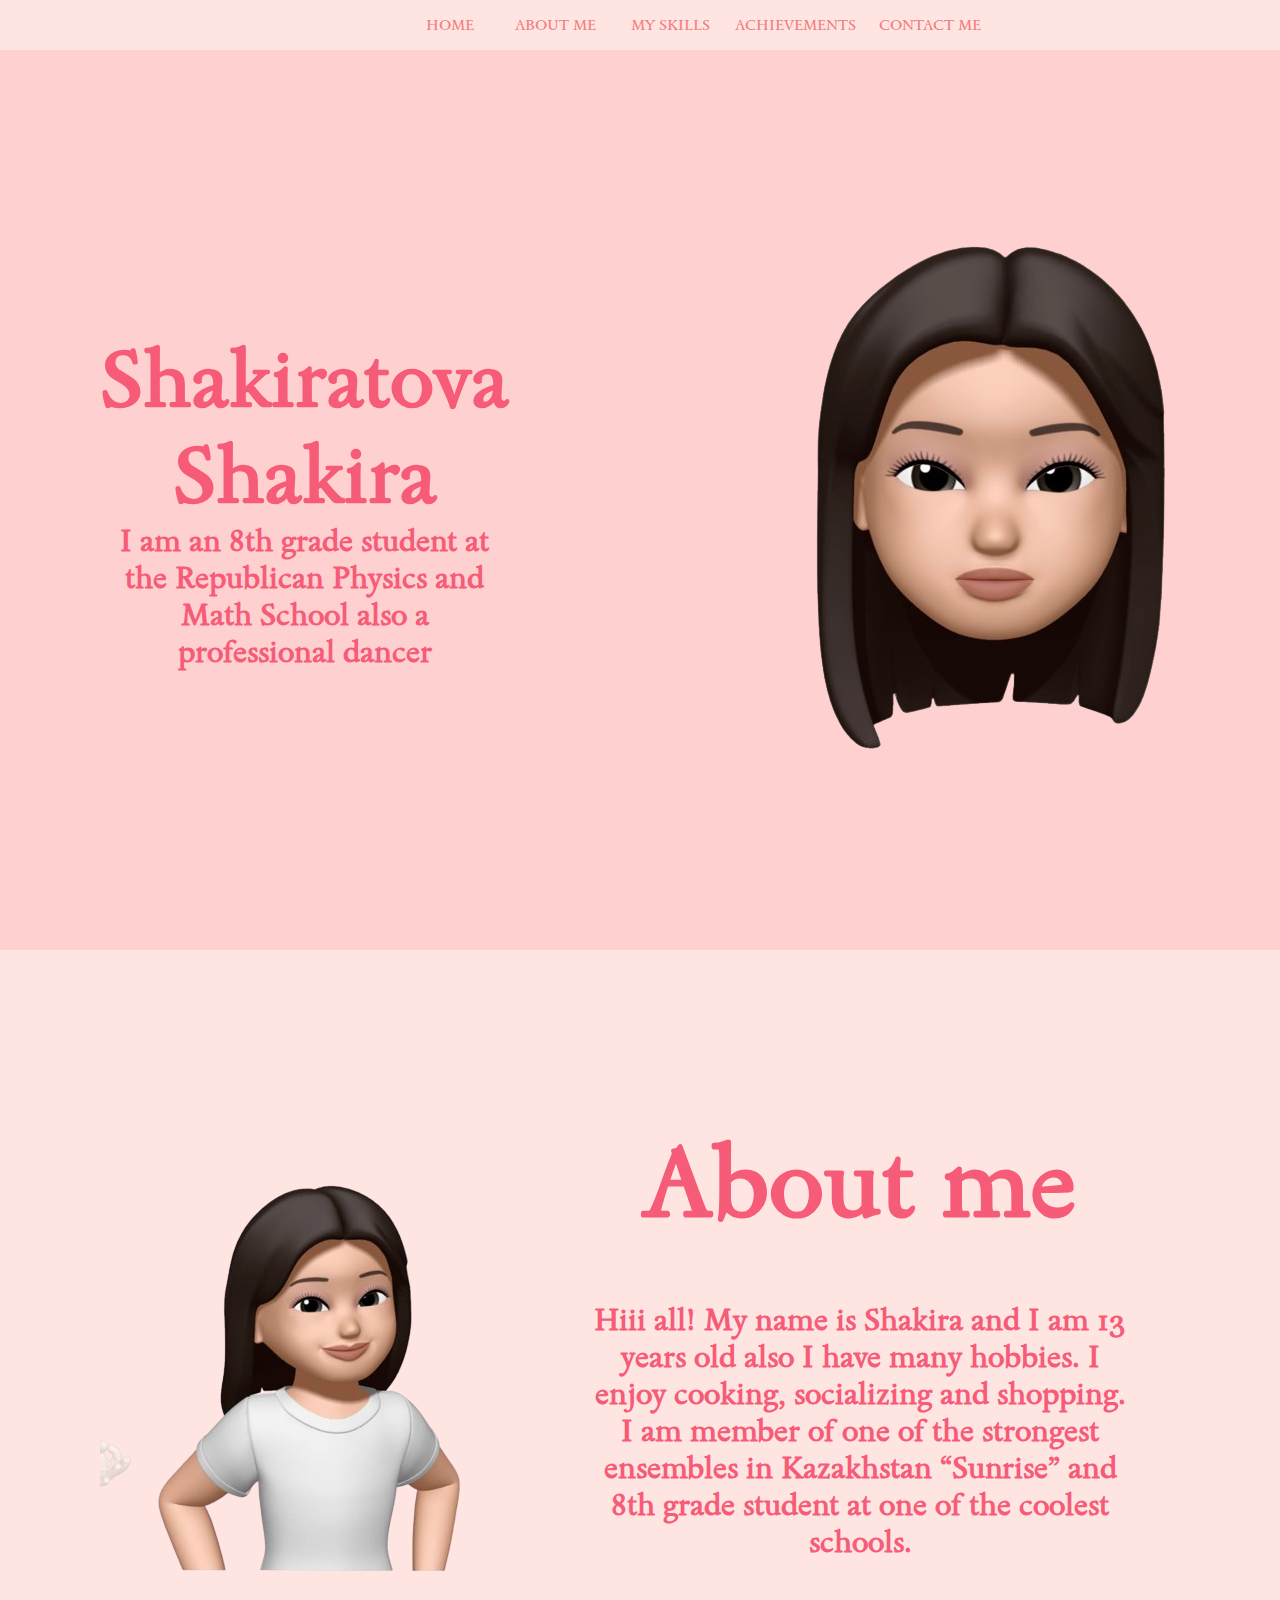
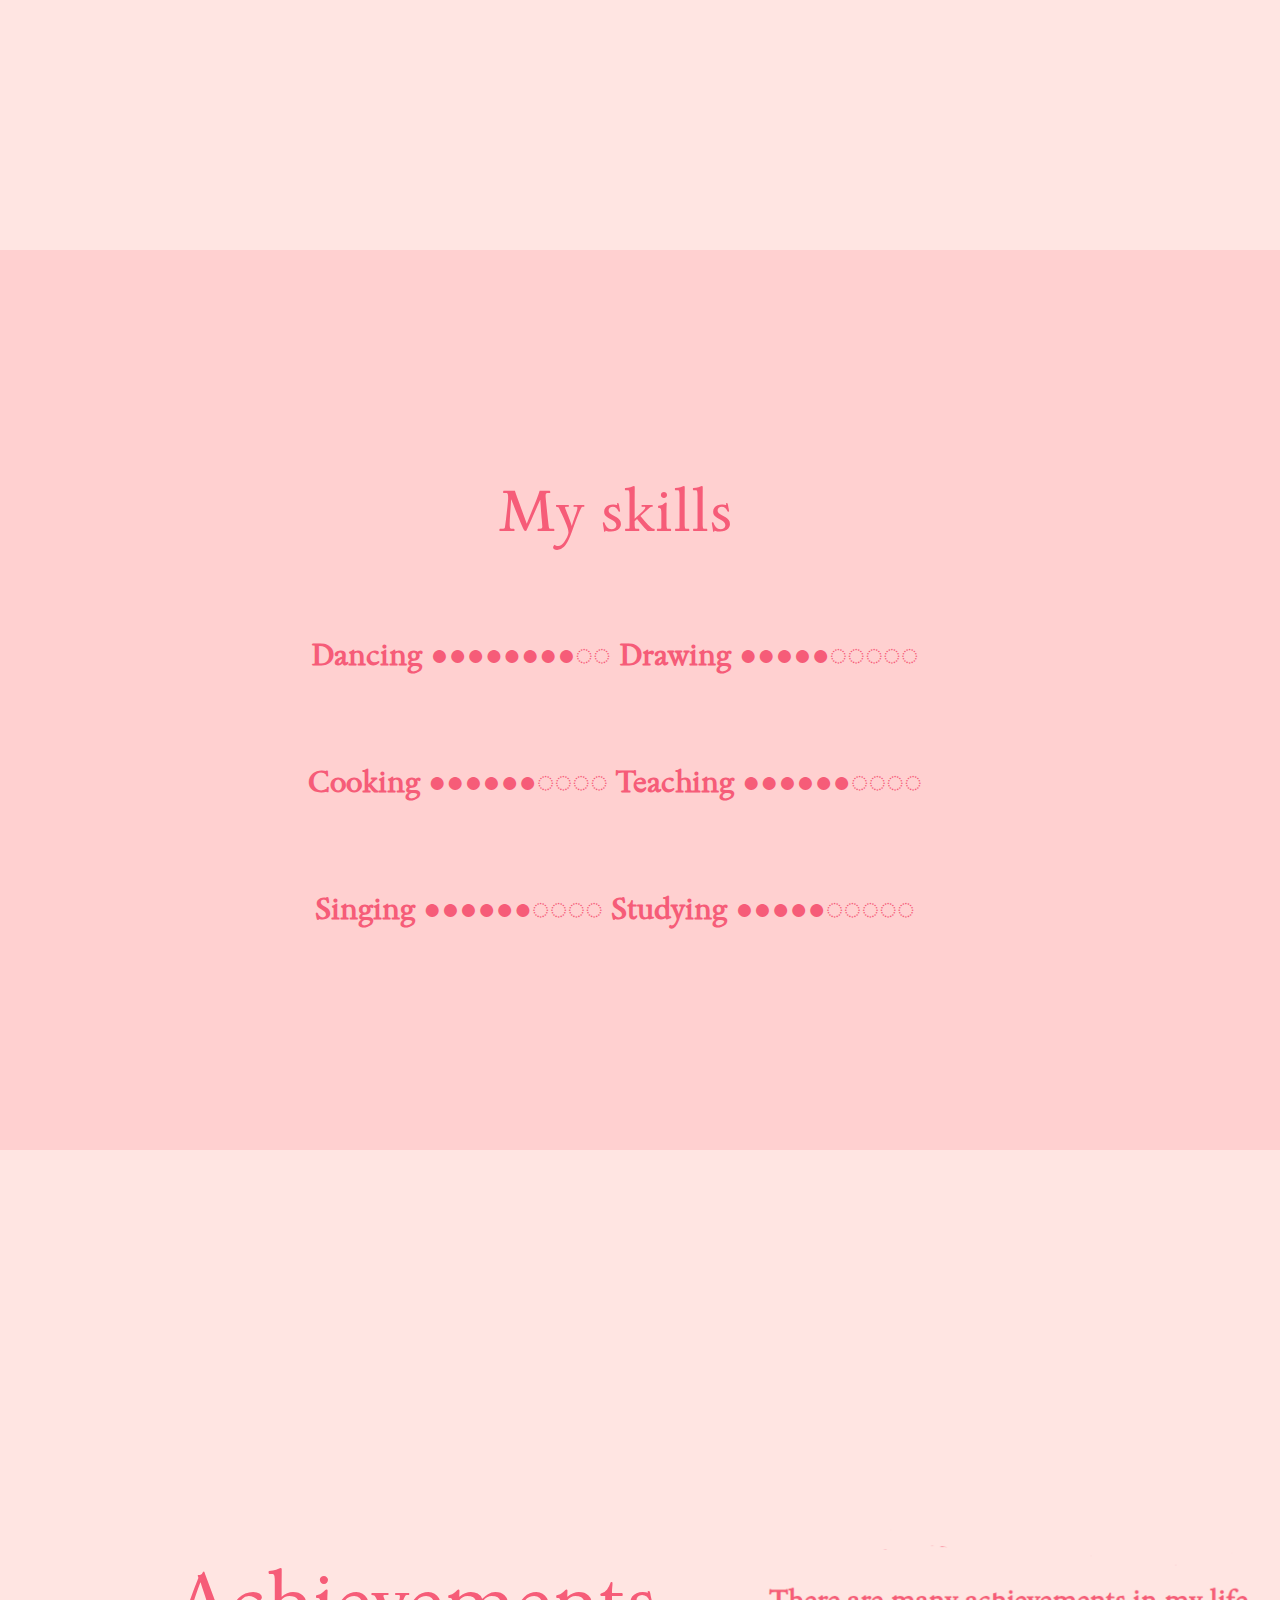
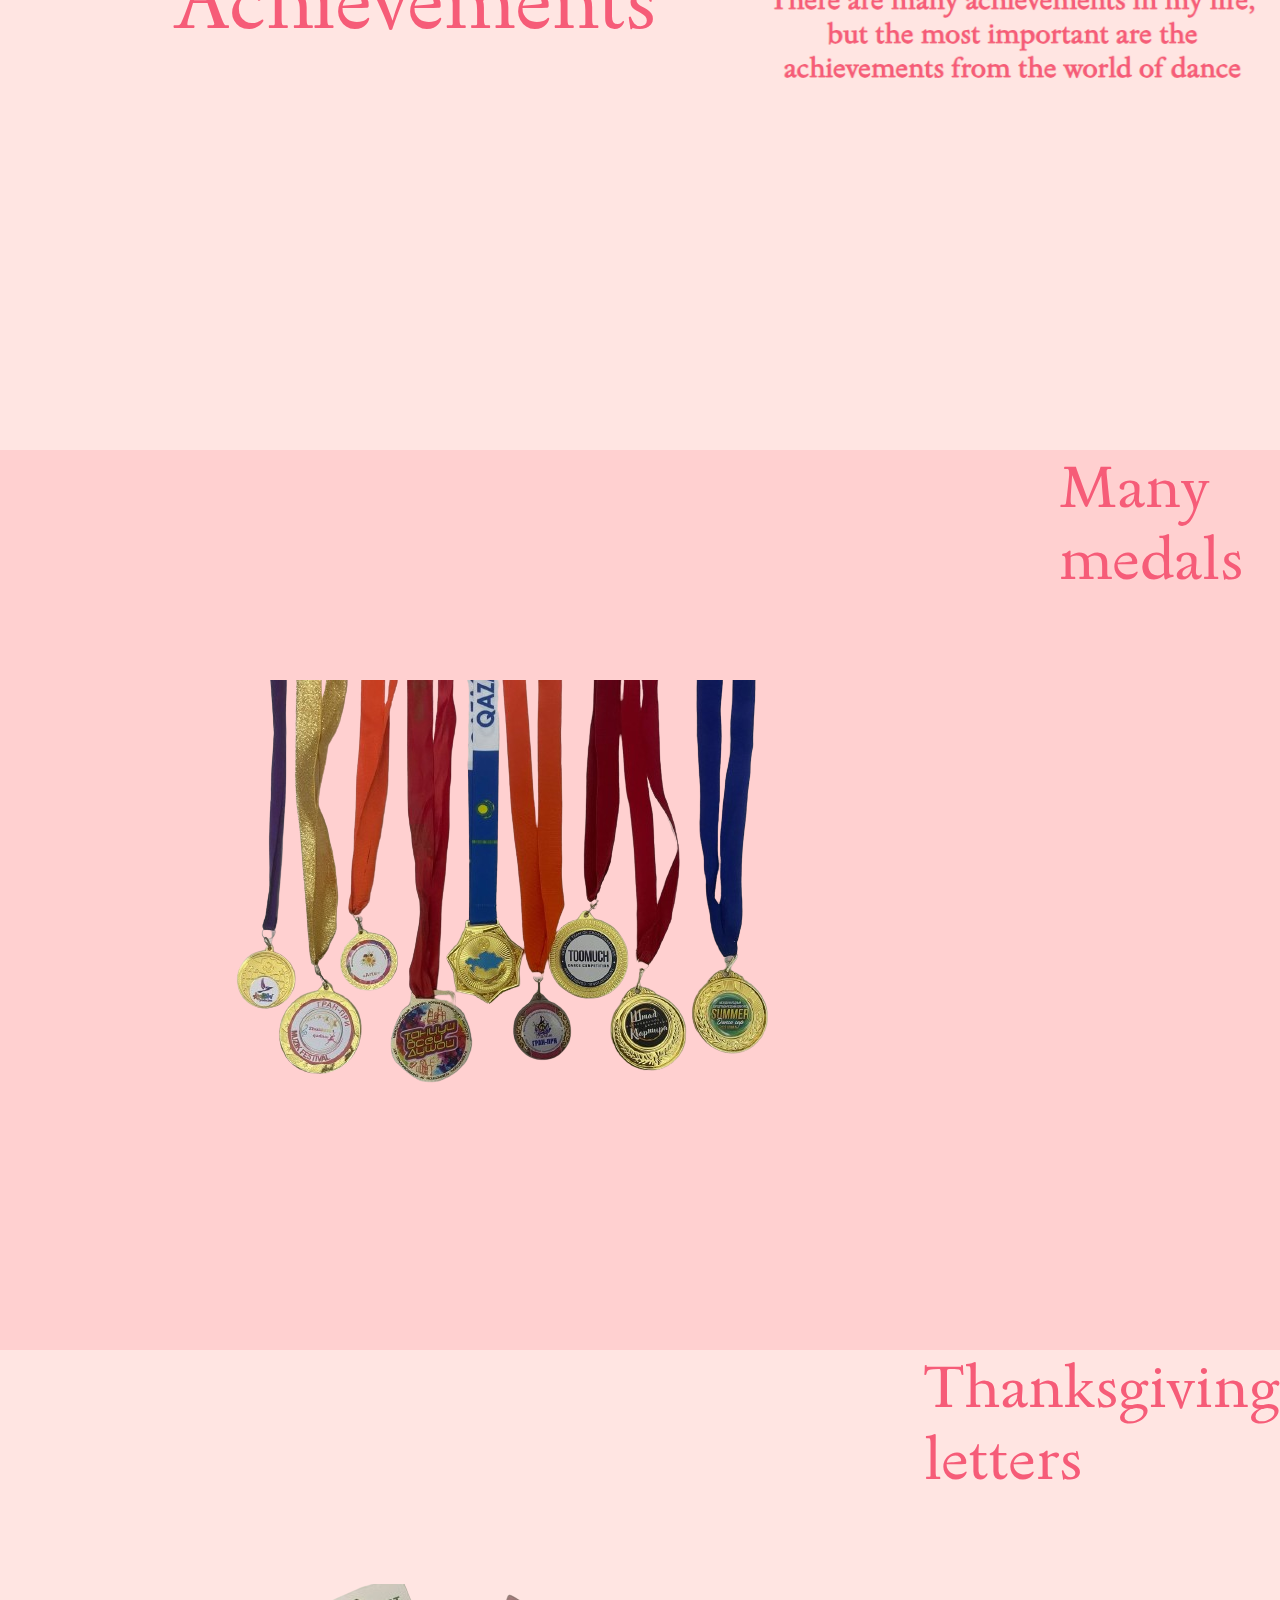
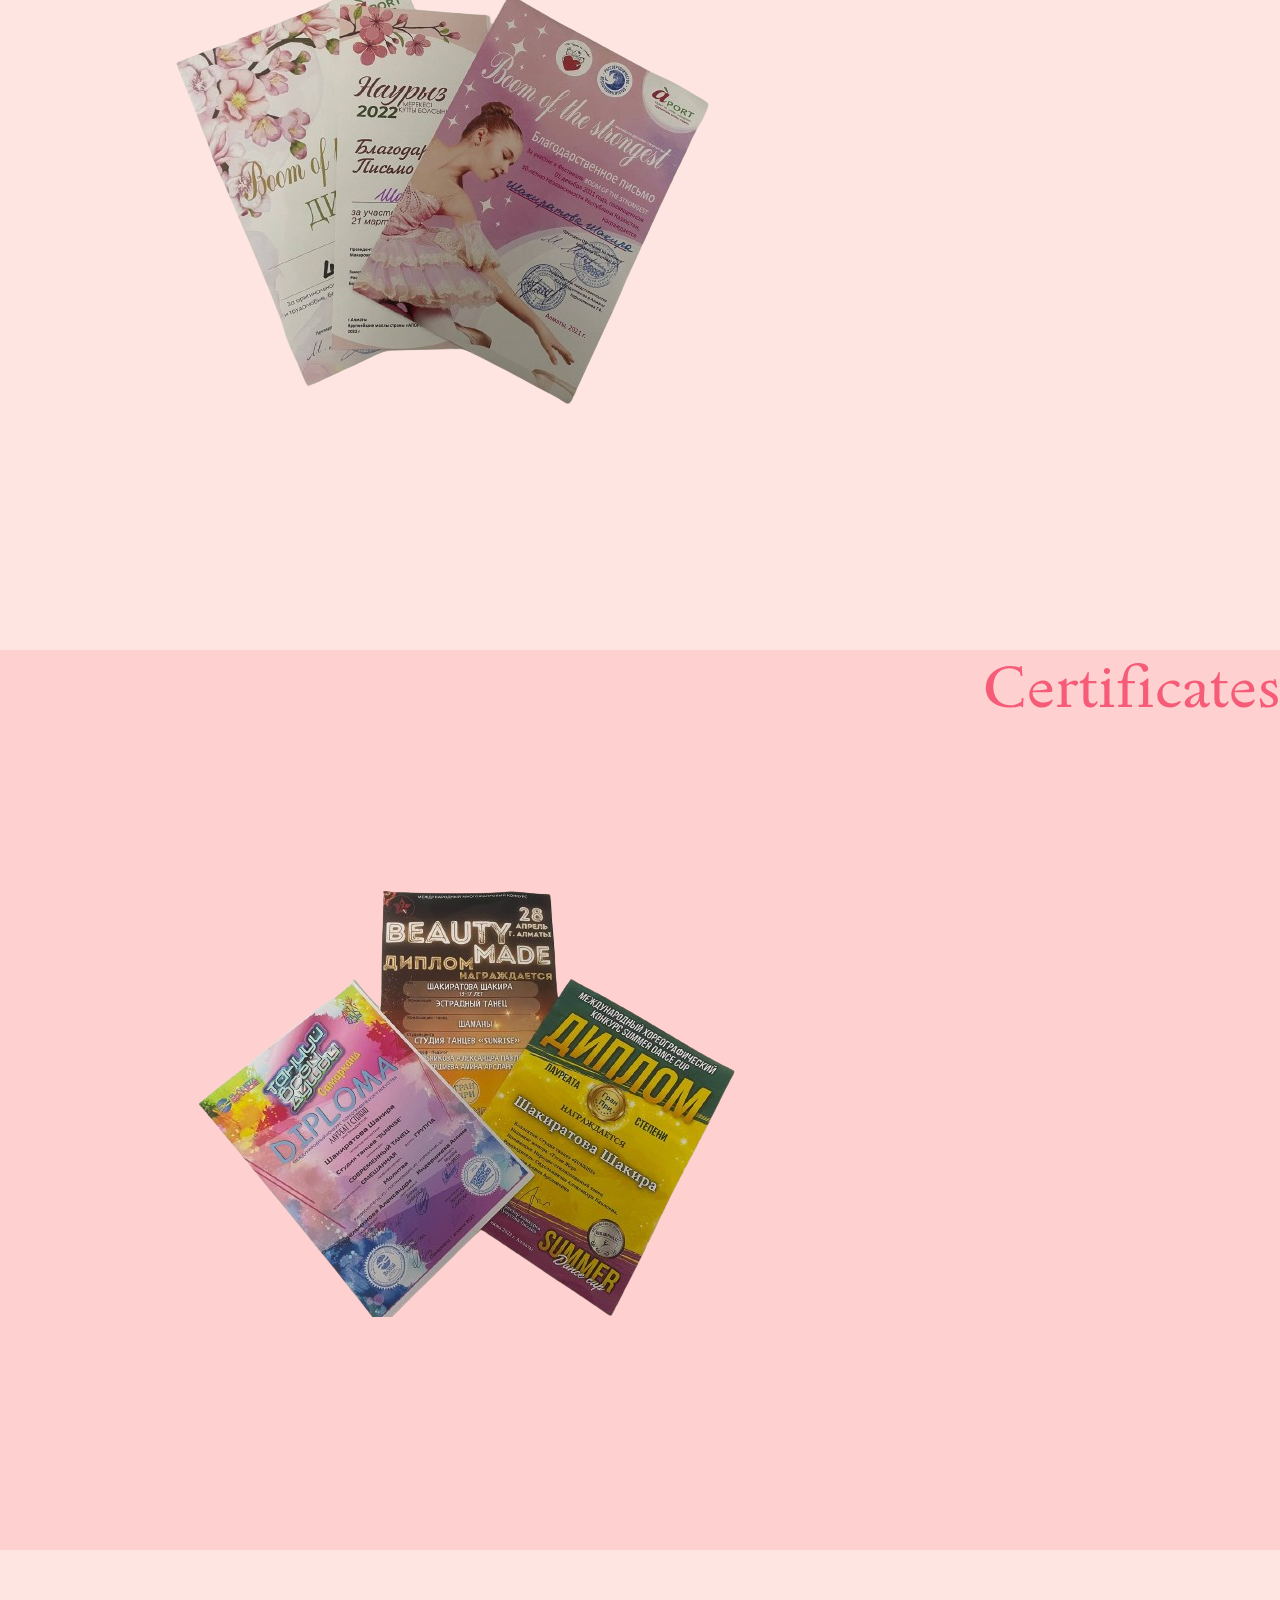
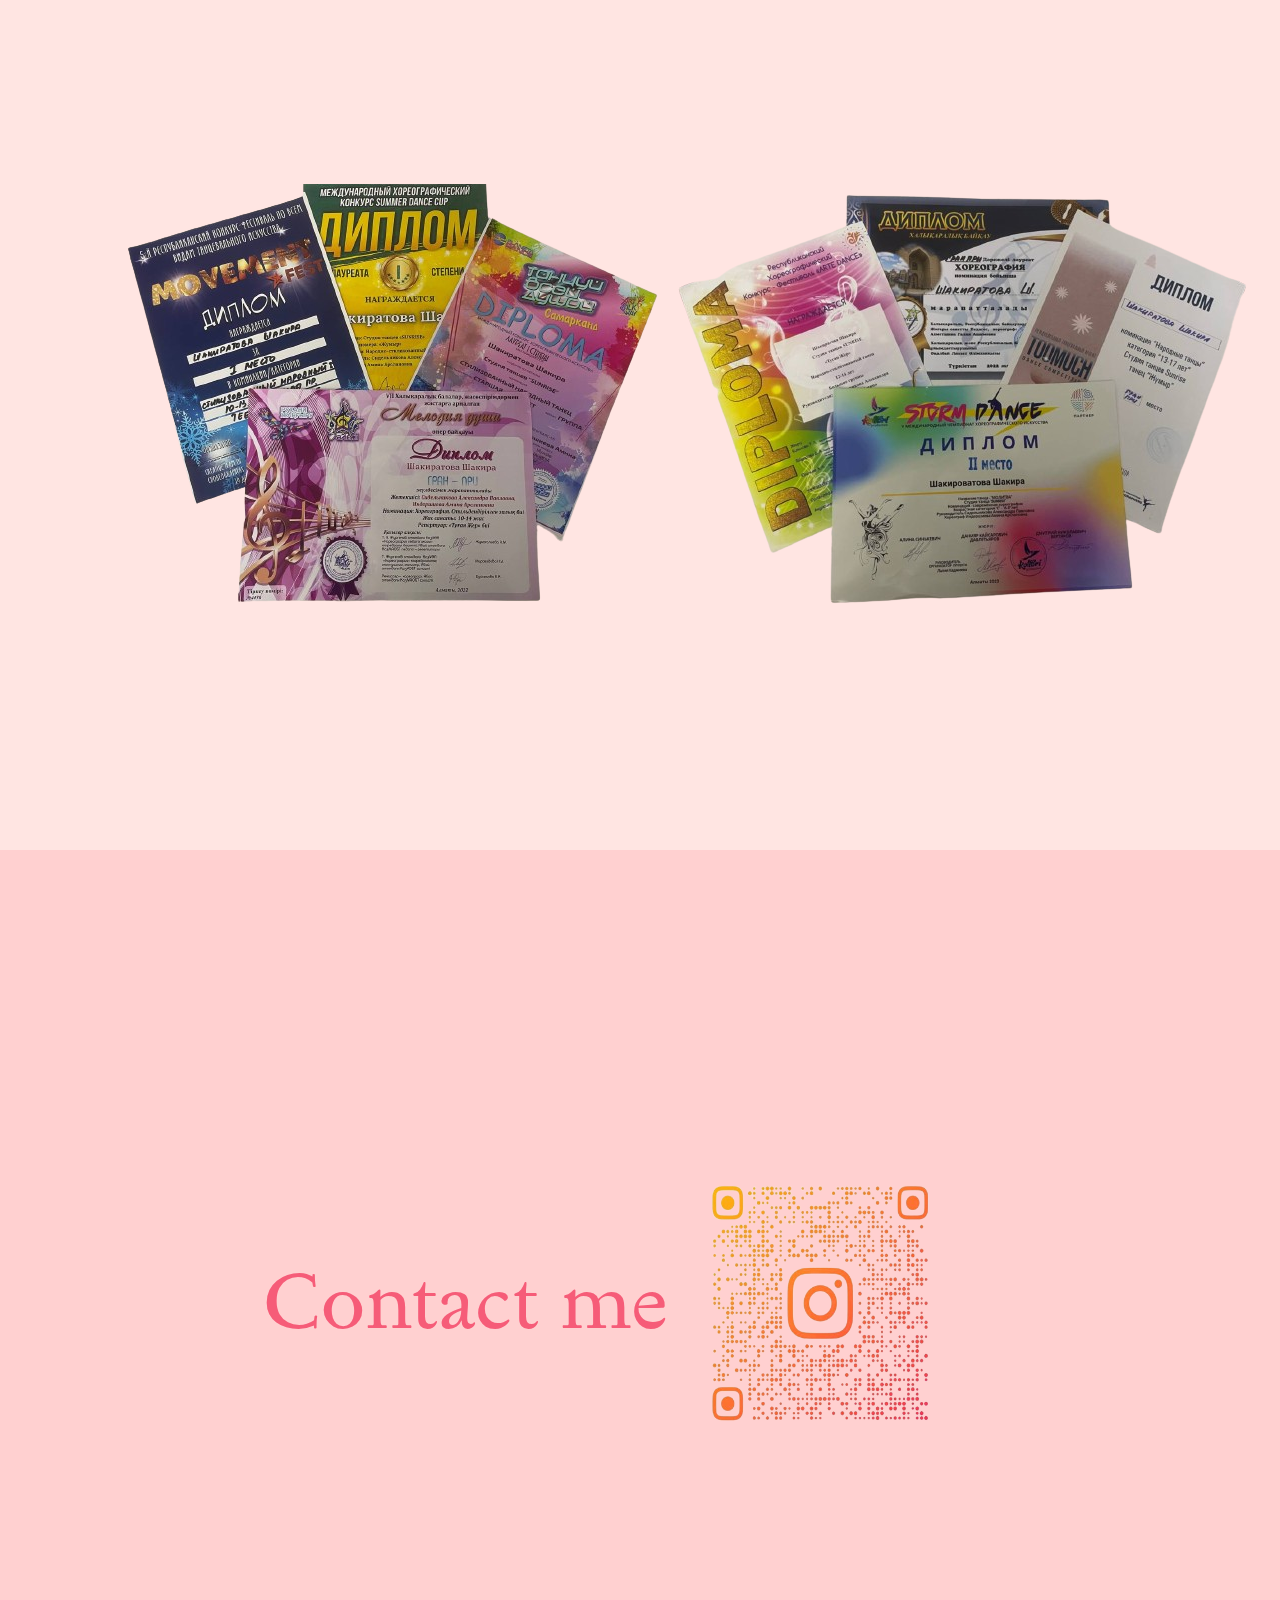
<file: index.html>
<html lang="en"> 
    <head> 
        <meta charset="UTF-8"> 
        <meta name="viewport" content="width=device-width, initial-scale=1.0"> 
        <title>Portfolio</title> 
        <link rel="stylesheet" href="shakira.css">
        <link rel="preconnect" href="https://fonts.googleapis.com">
    <link rel="preconnect" href="https://fonts.gstatic.com" crossorigin>
    <link href="https://fonts.googleapis.com/css2?family=Roboto:ital,wght@0,100;0,300;0,400;0,500;0,700;0,900;1,100;1,300;1,400;1,500;1,700;1,900&family=Sedan:ital@0;1&display=swap" rel="stylesheet">
    </head> 
<body> 
<div class="logo"></div>                  
<div class="knop">     
 <div class="class">     
    <a href="#home">Home</a>     
    <a href="#aboutme">About me</a>    
    <a href="#skills">My skills</a> 
    <a href="#achievements">Achievements</a> 
    <a href="#contact">Contact me</a> 
<div class="animation"></div>     
</div>       
</div>    
 
 <section id="home" class="home"> 
  <div class="box"> 
   <div class="textcenter"> 
    <h1>Shakiratova Shakira</h1> 
    <h2>I am an 8th grade student at the Republican Physics and Math School also a professional dancer</h2> 
   </div> 
  </div> 
  <div class="box"> 
   <img src="sshakiraaa.png"> 
  </div> 
 </section> 
 <section id="aboutme" class="aboutme"> 
  <div class="box"> 

    <img src="about.png">
   <div class=" textcenter"> 
    <h3>About me</h3> 
    <h4>Hiii all! My name is Shakira and I am 13 years old also I have many hobbies. I enjoy cooking, socializing and shopping.
     I am member of one of the strongest ensembles in Kazakhstan “Sunrise” and                    
     8th grade student at one of the coolest schools.                       </h4>
     <div class="circle1"></div> 
   </div> 
  
  </div> 
</section>
<section id="skills" class="skills"> 
    <div class="box"> 
        <div class=" textcenter"> 
         <p>My skills</p> 
         <h5>Dancing ●●●●●●●●◌◌                    Drawing ●●●●●◌◌◌◌◌ </h5>
         <h5>Cooking ●●●●●●◌◌◌◌                   Teaching ●●●●●●◌◌◌◌ </h5>
         <h5>Singing ●●●●●●◌◌◌◌                   Studying ●●●●●◌◌◌◌◌</h5>
        </div> 
       </div> 
</section>

<section id="achievements" class="achievements">
    <div class="box"> 
    <div class="pr"> </div>
    <div class="box">

      <div class=" textcenter">
      <h>Achievements</h>
      </div>
        <img class="ach" src="achieve.png">
      </div>
      </div>
  </section>

  <section class="ach1">
    <div class="box"> 
      <img class="med" src="medali.png">
    </div>
    <div class="korobka"> 
      <p> Many medals</p>
    </div>
   </section>
   <section class="ach2">
    <div class="box"> 
      <img class="pisma" src="pisma.png">
    </div>
    <div class="korobka"> 
      <p> Thanksgiving letters</p>
    </div>
   </section>
   <section class="ach3">
    <div class="box"> 
      <img class="g3" src="gramoty3.png">
    </div>
    <div class="korobka"> 
      <p> Certificates</p>
    </div>
   </section>
   <section class="ach4">
    <div class="box"> 
      <img class="g2" src="gramoty2.png">
      <img class="g1" src="gramoty1.png">
    </div>
   </section>
   <section id="contact" class="contact">
    <div class="box">
      <div class=" textcenter">
      <h>Contact me</h>
      </div>
      <img class="inst" src="inst.png">
      </div>
    </div>

  </div>
      </div>
  </section>
</body> 
</html>
</file>
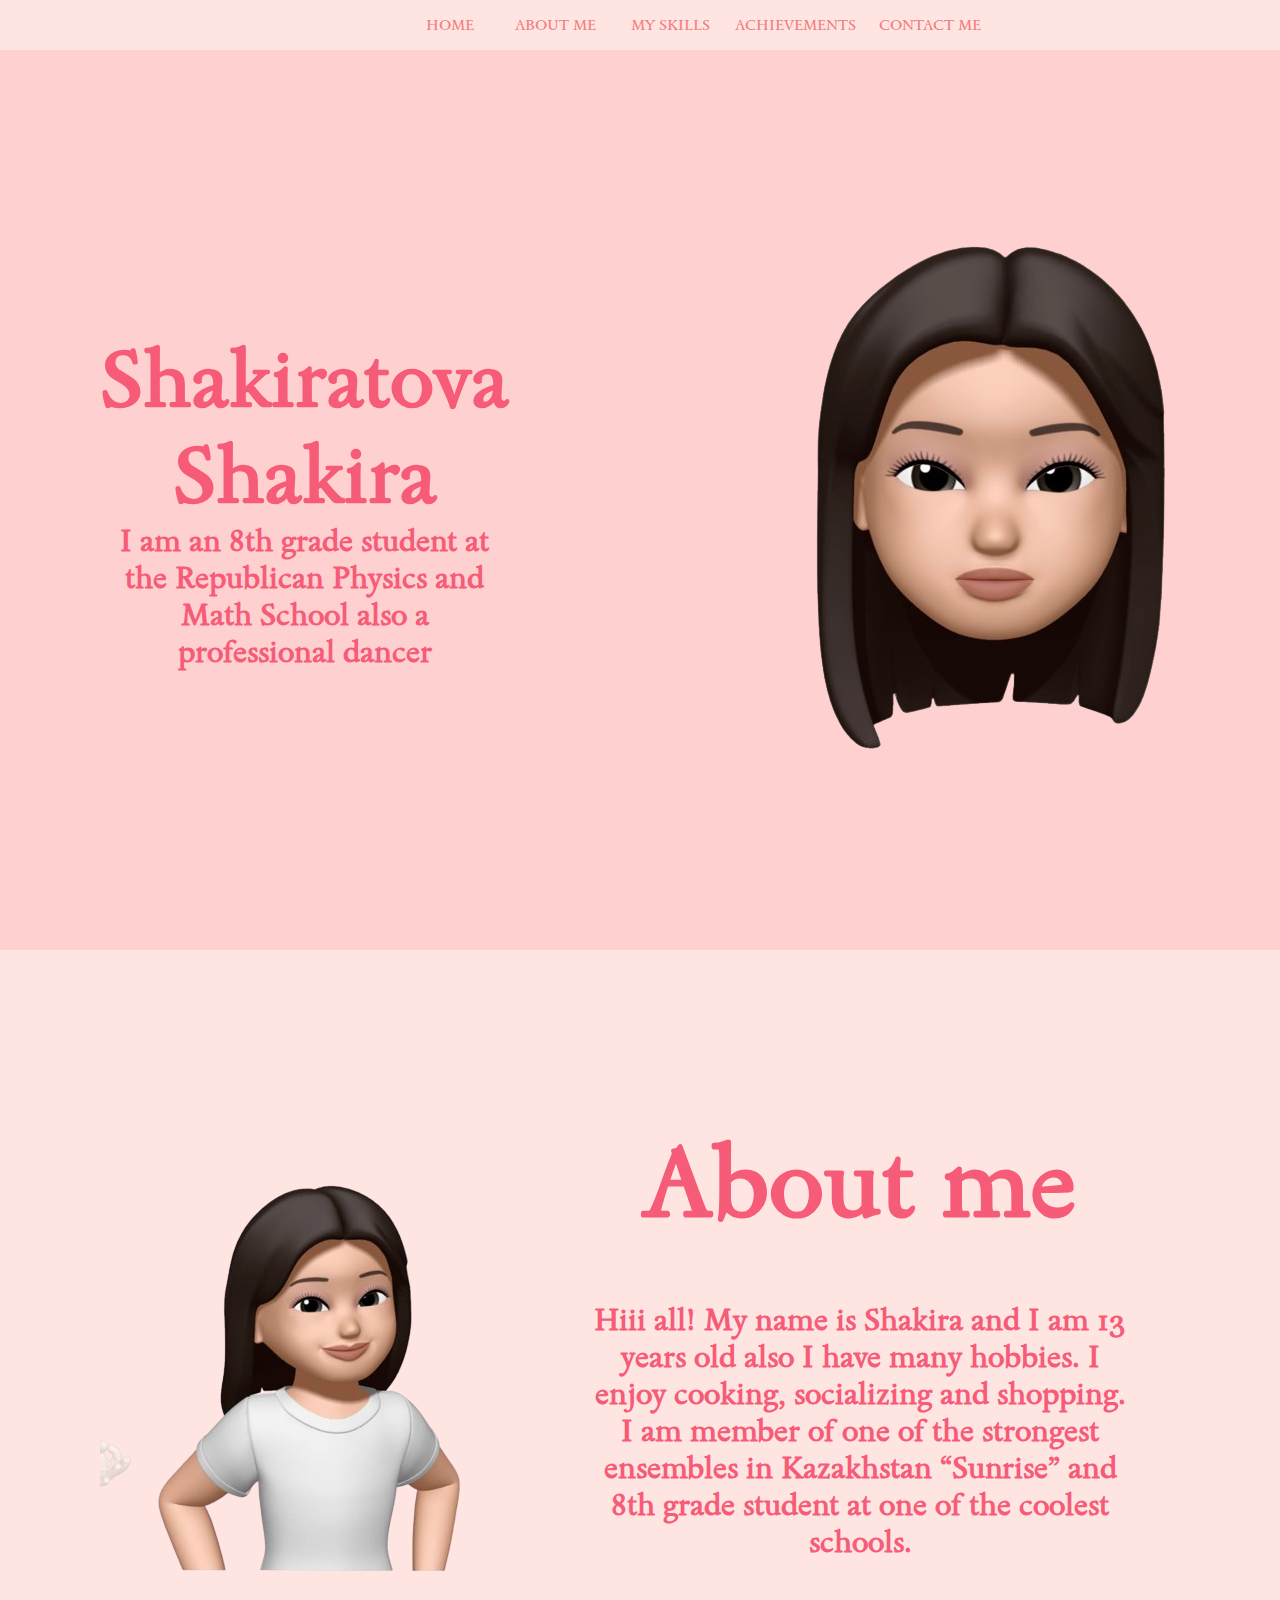
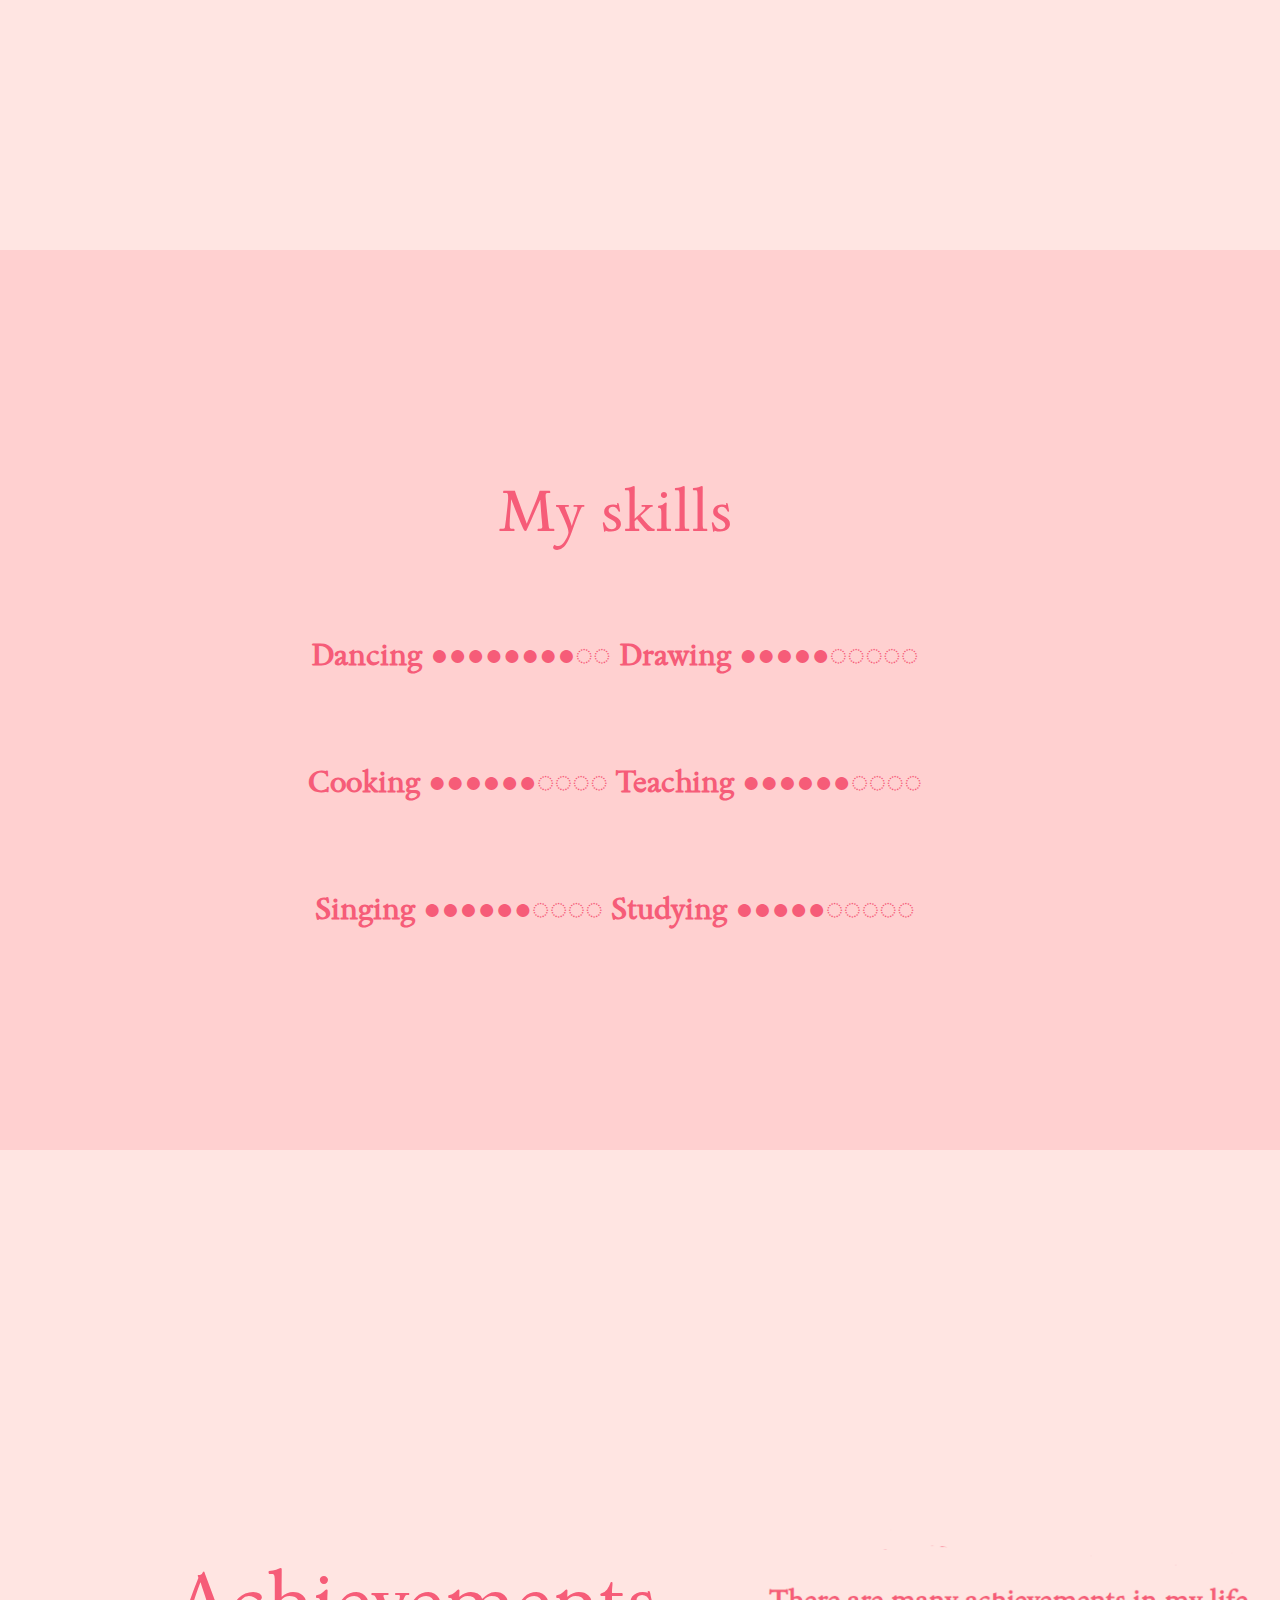
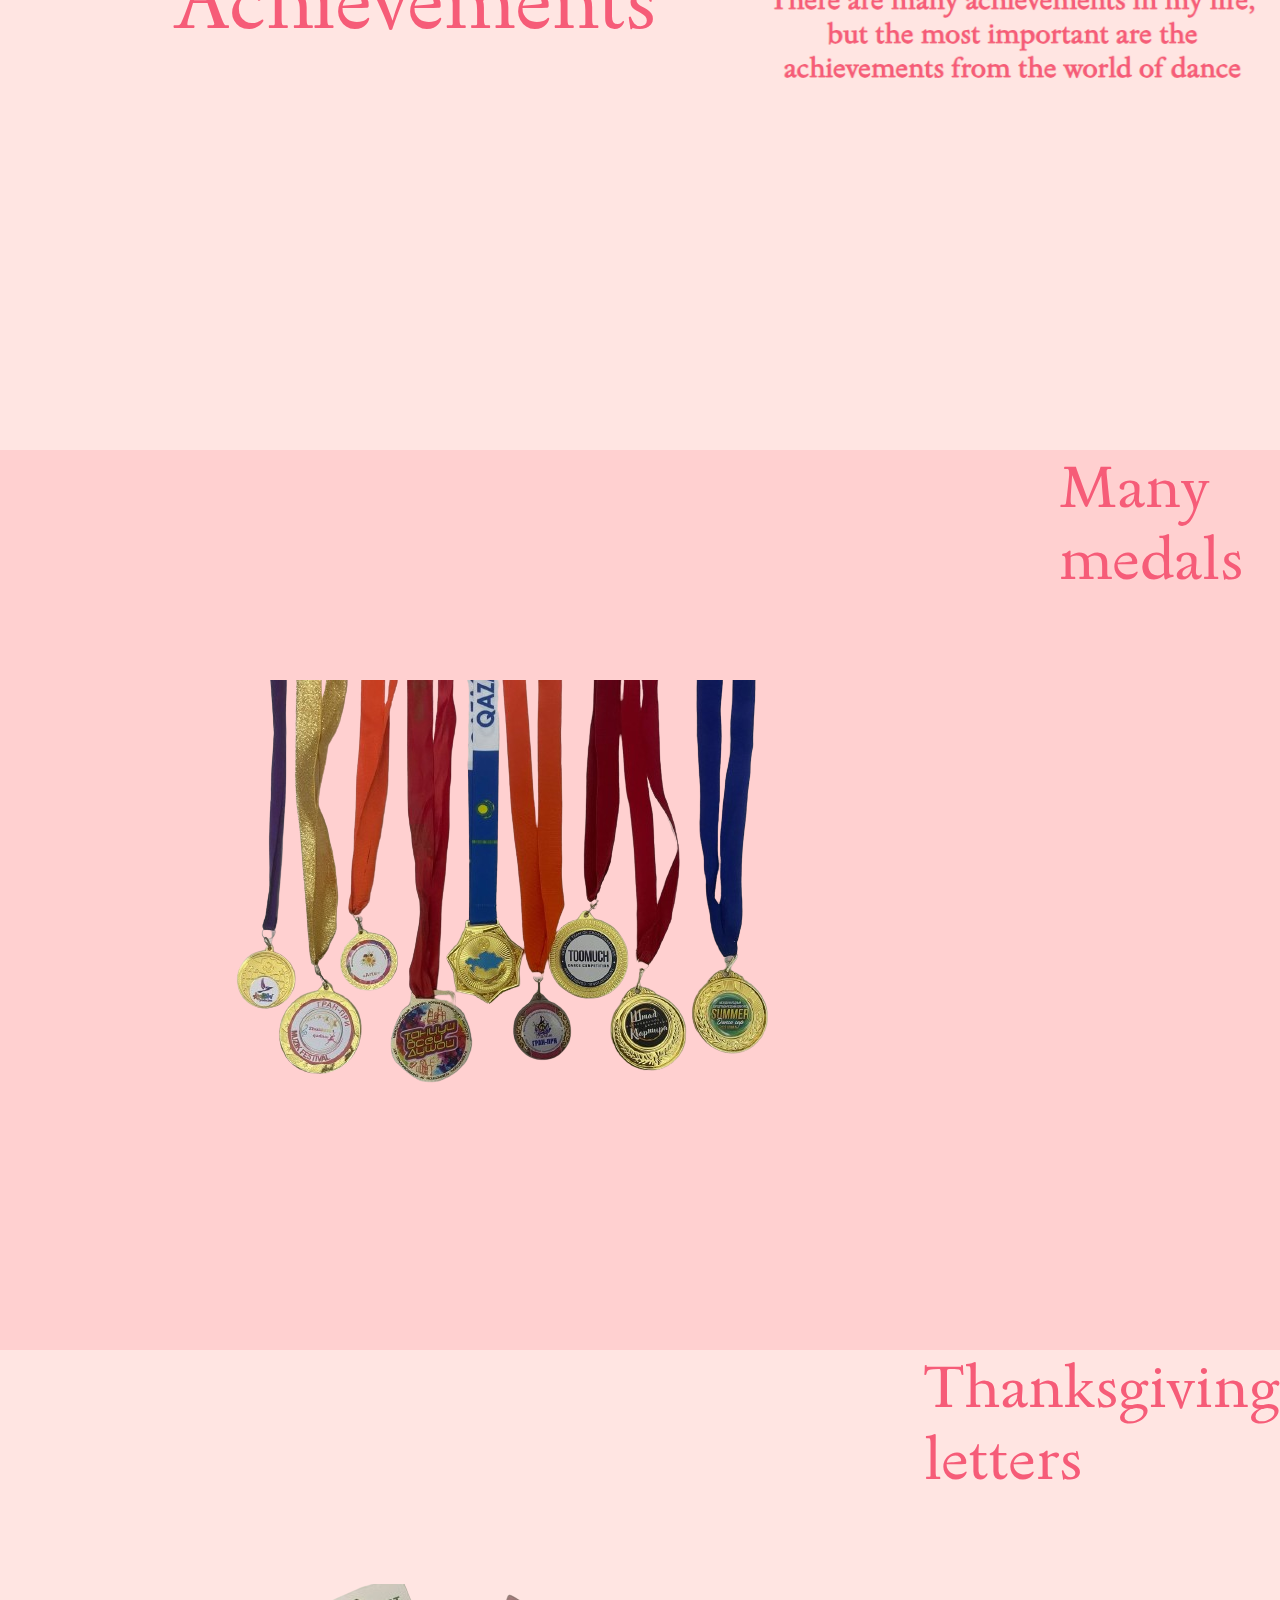
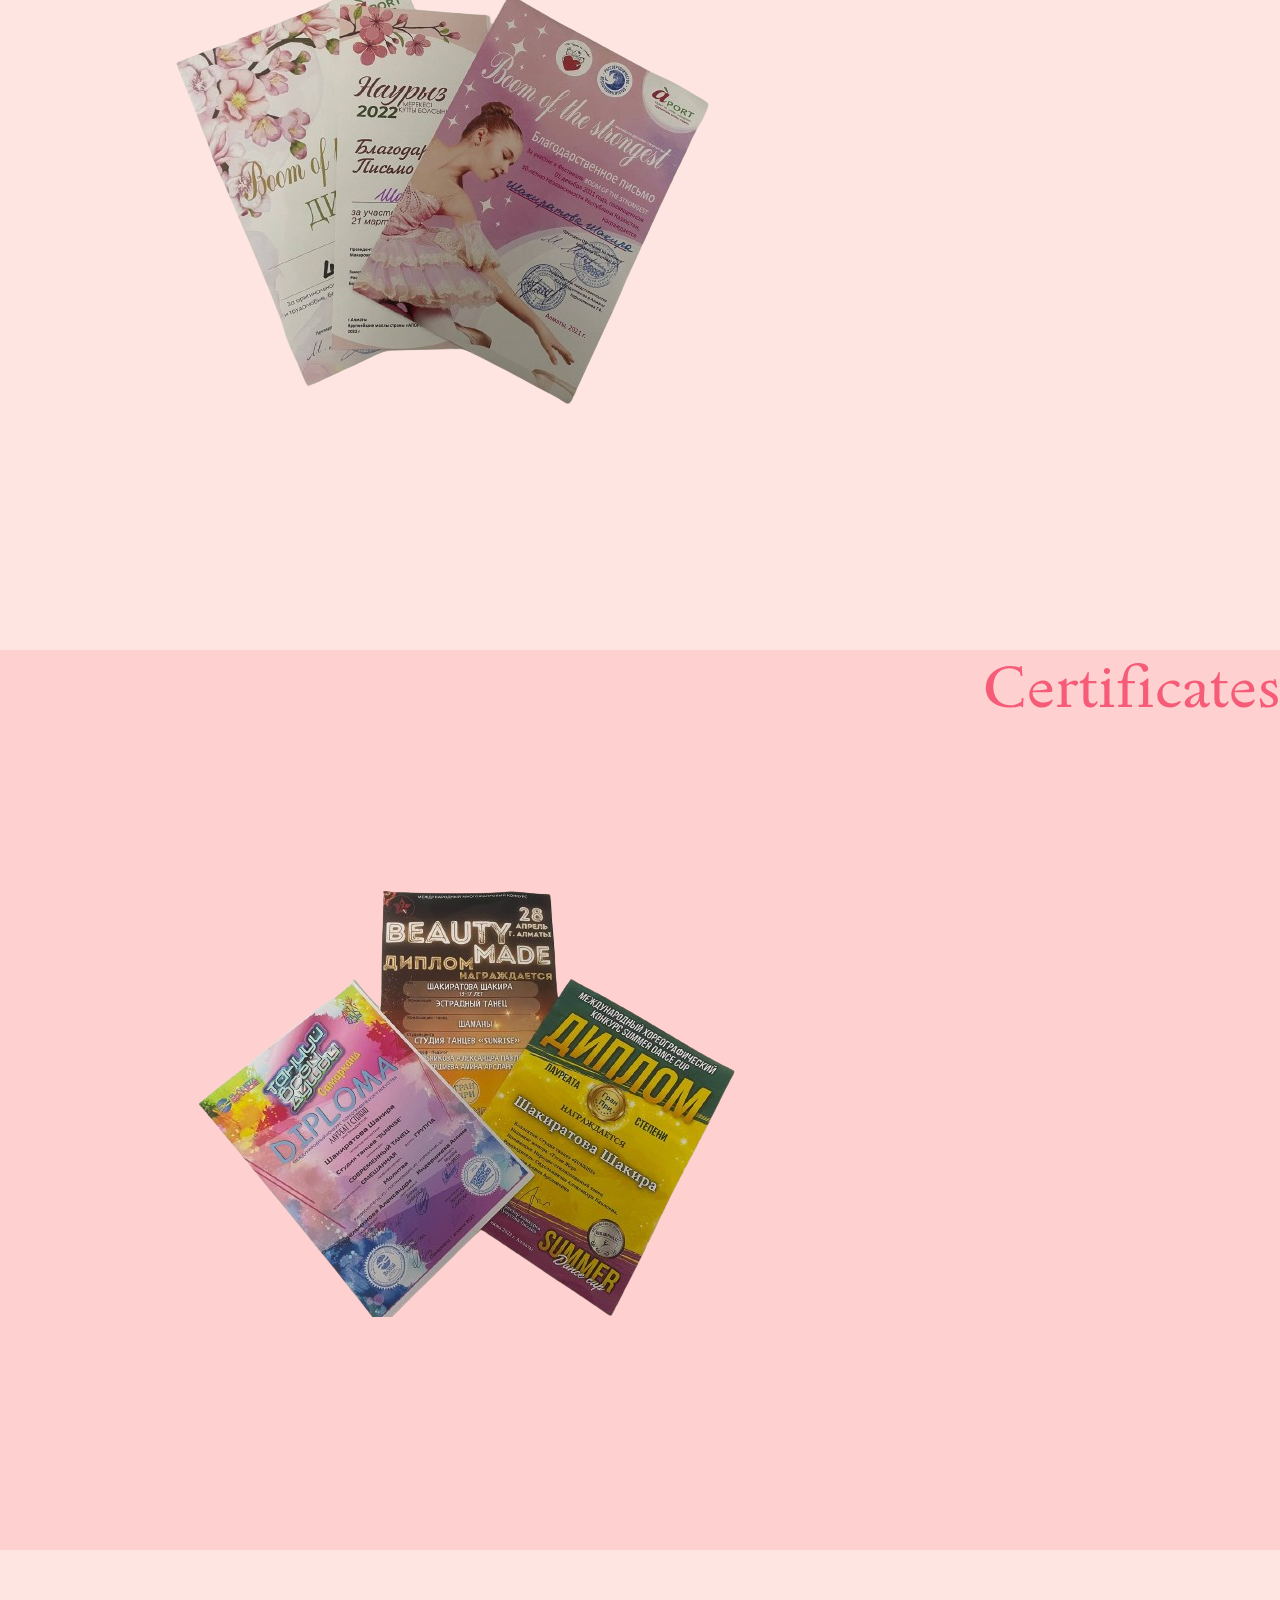
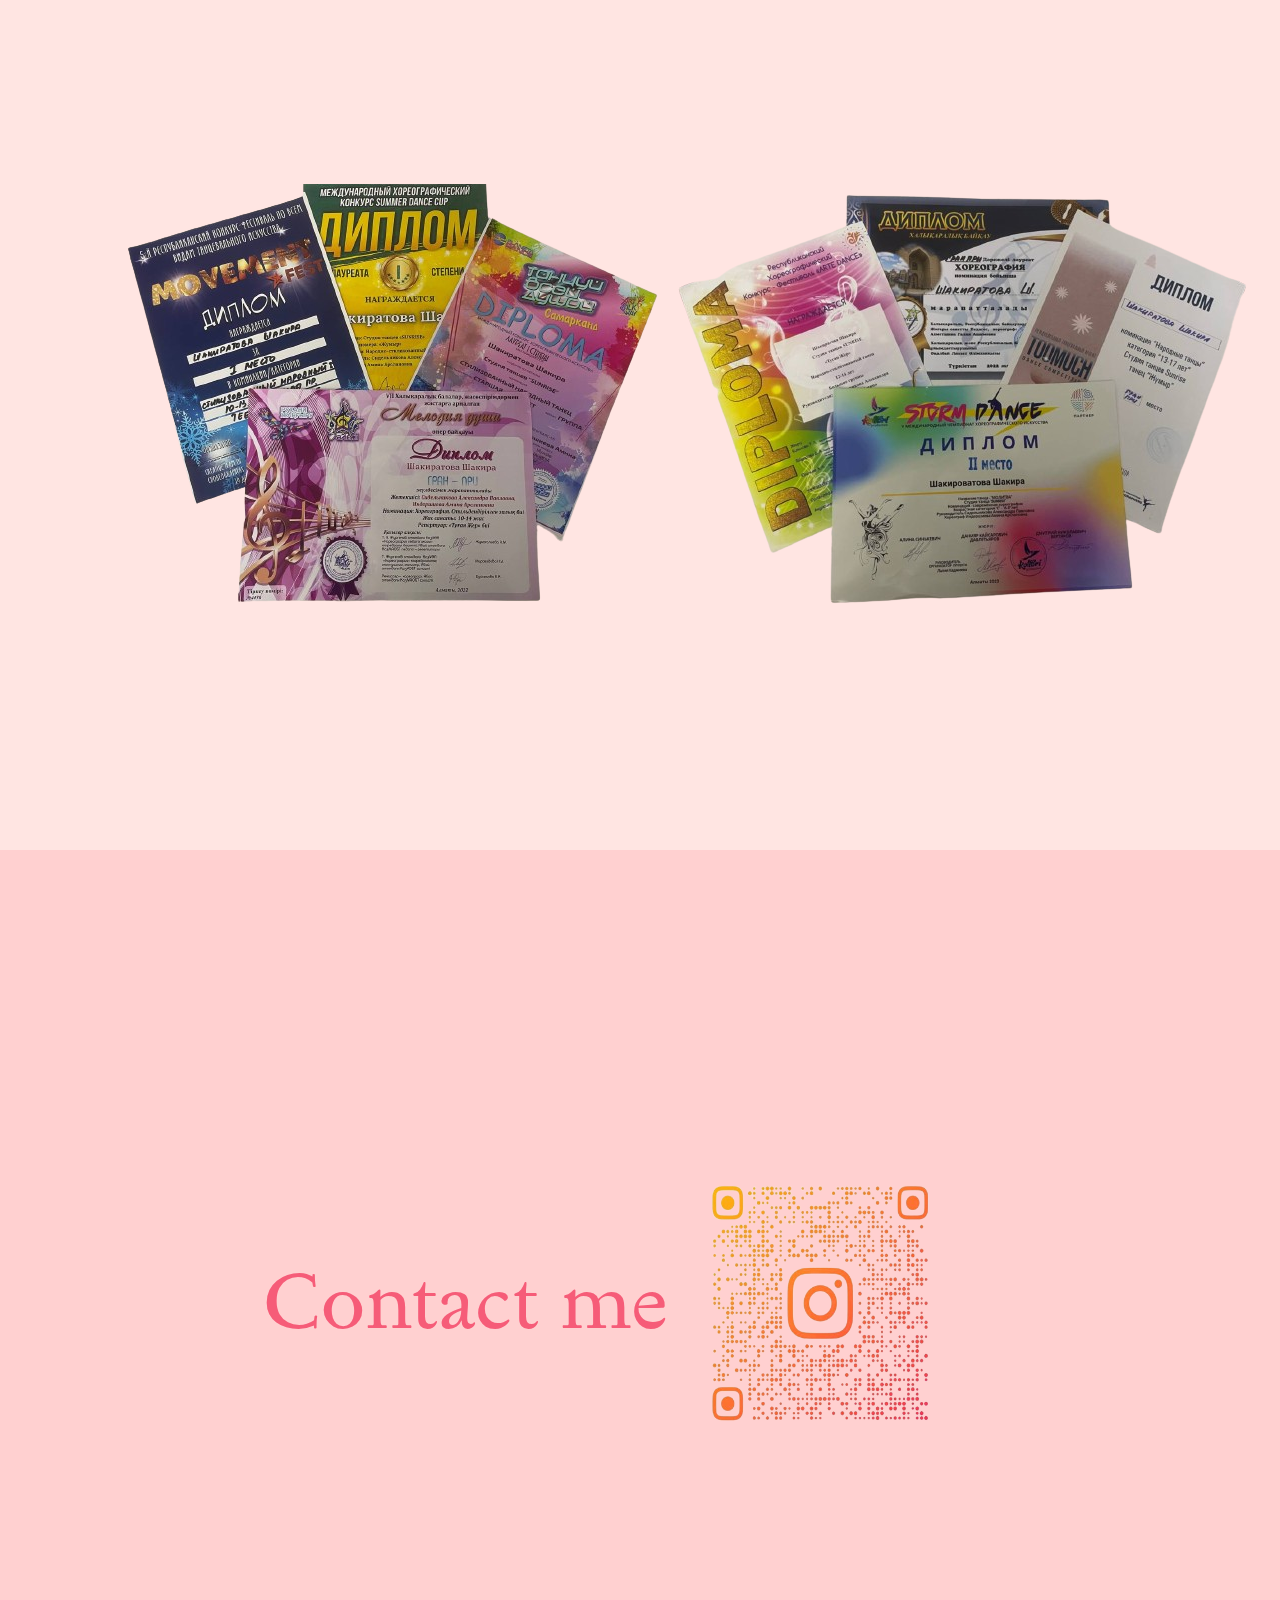
<file: shakira.html>
<html lang="en"> 
    <head> 
        <meta charset="UTF-8"> 
        <meta name="viewport" content="width=device-width, initial-scale=1.0"> 
        <title>Portfolio</title> 
        <link rel="stylesheet" href="shakira.css">
        <link rel="preconnect" href="https://fonts.googleapis.com">
    <link rel="preconnect" href="https://fonts.gstatic.com" crossorigin>
    <link href="https://fonts.googleapis.com/css2?family=Roboto:ital,wght@0,100;0,300;0,400;0,500;0,700;0,900;1,100;1,300;1,400;1,500;1,700;1,900&family=Sedan:ital@0;1&display=swap" rel="stylesheet">
    </head> 
<body> 
<div class="logo"></div>                  
<div class="knop">     
 <div class="class">     
    <a href="#home">Home</a>     
    <a href="#aboutme">About me</a>    
    <a href="#skills">My skills</a> 
    <a href="#achievements">Achievements</a> 
    <a href="#contact">Contact me</a> 
<div class="animation"></div>     
</div>       
</div>    
 
 <section id="home" class="home"> 
  <div class="box"> 
   <div class="textcenter"> 
    <h1>Shakiratova Shakira</h1> 
    <h2>I am an 8th grade student at the Republican Physics and Math School also a professional dancer</h2> 
   </div> 
  </div> 
  <div class="box"> 
   <img src="sshakiraaa.png"> 
  </div> 
 </section> 
 <section id="aboutme" class="aboutme"> 
  <div class="box"> 

    <img src="about.png">
   <div class=" textcenter"> 
    <h3>About me</h3> 
    <h4>Hiii all! My name is Shakira and I am 13 years old also I have many hobbies. I enjoy cooking, socializing and shopping.
     I am member of one of the strongest ensembles in Kazakhstan “Sunrise” and                    
     8th grade student at one of the coolest schools.                       </h4>
     <div class="circle1"></div> 
   </div> 
  
  </div> 
</section>
<section id="skills" class="skills"> 
    <div class="box"> 
        <div class=" textcenter"> 
         <p>My skills</p> 
         <h5>Dancing ●●●●●●●●◌◌                    Drawing ●●●●●◌◌◌◌◌ </h5>
         <h5>Cooking ●●●●●●◌◌◌◌                   Teaching ●●●●●●◌◌◌◌ </h5>
         <h5>Singing ●●●●●●◌◌◌◌                   Studying ●●●●●◌◌◌◌◌</h5>
        </div> 
       </div> 
</section>

<section id="achievements" class="achievements">
    <div class="box"> 
    <div class="pr"> </div>
    <div class="box">

      <div class=" textcenter">
      <h>Achievements</h>
      </div>
        <img class="ach" src="achieve.png">
      </div>
      </div>
  </section>

  <section class="ach1">
    <div class="box"> 
      <img class="med" src="medali.png">
    </div>
    <div class="korobka"> 
      <p> Many medals</p>
    </div>
   </section>
   <section class="ach2">
    <div class="box"> 
      <img class="pisma" src="pisma.png">
    </div>
    <div class="korobka"> 
      <p> Thanksgiving letters</p>
    </div>
   </section>
   <section class="ach3">
    <div class="box"> 
      <img class="g3" src="gramoty3.png">
    </div>
    <div class="korobka"> 
      <p> Certificates</p>
    </div>
   </section>
   <section class="ach4">
    <div class="box"> 
      <img class="g2" src="gramoty2.png">
      <img class="g1" src="gramoty1.png">
    </div>
   </section>
   <section id="contact" class="contact">
    <div class="box">
      <div class=" textcenter">
      <h>Contact me</h>
      </div>
      <img class="inst" src="inst.png">
      </div>
    </div>

  </div>
      </div>
  </section>
</body> 
</html>
</file>
<file: shakira.css>
html{  scroll-behavior: smooth;
}
.textcenter{
text-align: center;}
.hugetext{  font-size: 6rem;
}
.w100{
  width: 100%;
}
h1, h2{
  margin: 0 0 15px 0;
  color: #F65C78;
}

.home{  
  height: 100vh;
  display: flex;
  background-color: #FFD0D0 ;
}
.aboutme{ 
  width: 100%;
  height: 100vh;  
  display: flex;
  background-color: #FFE5E2;
}
.ukrash{
    left: 1%;
}
.pyatno{
    position: 100px left;
}
.skills{
    width: 100%;  
    height: 100vh;
    display: flex;
    background-color: #FFD0D0 ;
  }
  .achievements{
    width: 100%;  
    height: 100vh;
    display: flex;
    background-color: #FFE5E2 ;
    left: 50%;
  }
  .ach1{
    width: 100%;  
    height: 100vh;
    display: flex;
    background-color: #FFD0D0 ;
    left: 50%;
  }
.box{
  padding: 0 150px 0 100px;  
  text-align: center;
  width: 100%;  
  height: 100vh;
  display: flex;  
  align-items: center;
  justify-content: center;}
.box2{
    padding: 0 150px 0 100px;  
    text-align: center;
    width: 100%;  
    height: 100vh;
    display: flex;  
    align-items: center;
    justify-content: center;}
body{   
    margin: 0;}

h1{  font-size: 80px;
  font-family:"Sedan", serif;
  margin: 0;}
h2{  font-family: "Sedan", serif;
    margin: 0;
  font-size: 30px;}
.logo{        
    width: 100%;      
    height: 200px;      
    background-color: #FFE5E2;        
    display: flex;   
    overflow:hidden;         }
.knop{          
 font-family: "Sedan", serif;
 background-color : #FFE5E2;
 margin-top: -200px;   
 margin-left: 400px;   }    
.class{     
 position: relative;    
 width: 700px;     
 height: 50px;    
 border-radius: 8px;    
 font-size: 0;    }    
a{      
  line-height: 50px;    
  height: 100%;      
  font-size: 15px;    
  display: inline-block;      
  position: relative;    
  z-index: 1;      
  text-decoration: none;    
  text-transform: uppercase;      
  text-align: center;    
  color: #F47C7C;      
  cursor: pointer;    
}    
h3{
    font-family: "Sedan", serif;
    margin: 0;
  font-size: 100px;
  color: #F65C78;
  margin-top: -20px;
  text-align: center;
 }
h4{
    font-family: "Sedan", serif;
    margin: 0;
  font-size: 30px;
  color: #F65C78;
  margin-top: 60px;
}
h5{
    font-family: "Sedan", serif;
    margin: 0;
  font-size: 30px;
  color: #F65C78;
  margin-top: 90px;
  left: 30%;
}
h6{
    font-family: "Sedan", serif;
    margin: 0;
  font-size: 30px;
  color: #F65C78;
  margin-top: 120px;
}
h{  font-size: 80px;
    font-family:"Sedan", serif;
    margin: 0; 
    color: #F65C78;
    margin-top: 120px;}
.ach{
    margin-left: 100px;
    width: 500px;
    margin-top: 1px;
    
} 
.ach2{
    width: 100%;  
    height: 100vh;
    display: flex;
    background-color: #FFE5E2 ;
    left: 50%;
} 
.ach3{
    width: 100%;  
    height: 100vh;
    display: flex;
    background-color: #FFD0D0 ;
    left: 50%;
} 
.ach4{
    width: 100%;  
    height: 100vh;
    display: flex;
    background-color: #FFE5E2 ;
    left: 50%;
} 
.contact{
    width: 100%;  
    height: 100vh;
    display: flex;
    background-color: #FFD0D0 ;
  }
.circle1{
    width: 100px;  
    height: 100px;
    top: 1100px;  
    left: 28%;
    color: #F65C78 ; }
.circle2{
        z-index: 1;  
        position: absolute;
        width: 1px;  
        height: 1px;
        top: 30px;  
        left: 100%;
        box-shadow: 0px 0px 150px 150px #FFD0D0 ; }
p{
    font-family: "Sedan", serif;
    margin: 0;
    font-size: 60px;
    color: #F65C78;
    top: 60px;
  
}
.pr{
    height: 50px;
    width: 400px;
    background-color: #F65C78;
}
.g2{
    left: 30%;
}
.med{
    top: 30px;  
    left: 100%;
 }
.inst{
    width: 300px;
    height: 300px;
}
.tt{
    width: 100px;
    height: 100px;
}
.animation {    
  position: absolute;      
  height: 100%;    
  top: 0;    
  z-index: 0;      
  transition: all .5s ease 0s;    
  border-radius: 12px;    
}    
a:nth-child(1){      
  width: 100px;    
}   
a:nth-child(2){    
  width: 110px;    
}    
a:nth-child(3){      
  width: 120px;    
}    
a:nth-child(4){      
    width: 130px;    
  }    
  a:nth-child(5){      
    width: 140px;    
  }    
.start-home, a:nth-child(1):hover~.animation{      
    width: 100px;    
    left: 0;    
    background-color:#FFD0D0;}    
.start-about, a:nth-child(2):hover~.animation{    
    width: 110px;      
    left: 100px;    
  background-color: #FFD0D0;  }    
.start-skills, a:nth-child(3):hover~.animation{    
    width: 130px;      
    left: 210px;    
    background-color:#FFD0D0; }
.start-achievments, a:nth-child(4):hover~.animation{    
    width: 130px;      
    left: 330px;    
    background-color:#FFD0D0; }
    .start-achievments, a:nth-child(5):hover~.animation{    
        width: 140px;      
        left: 460px;    
        background-color:#FFD0D0; }
</file>
